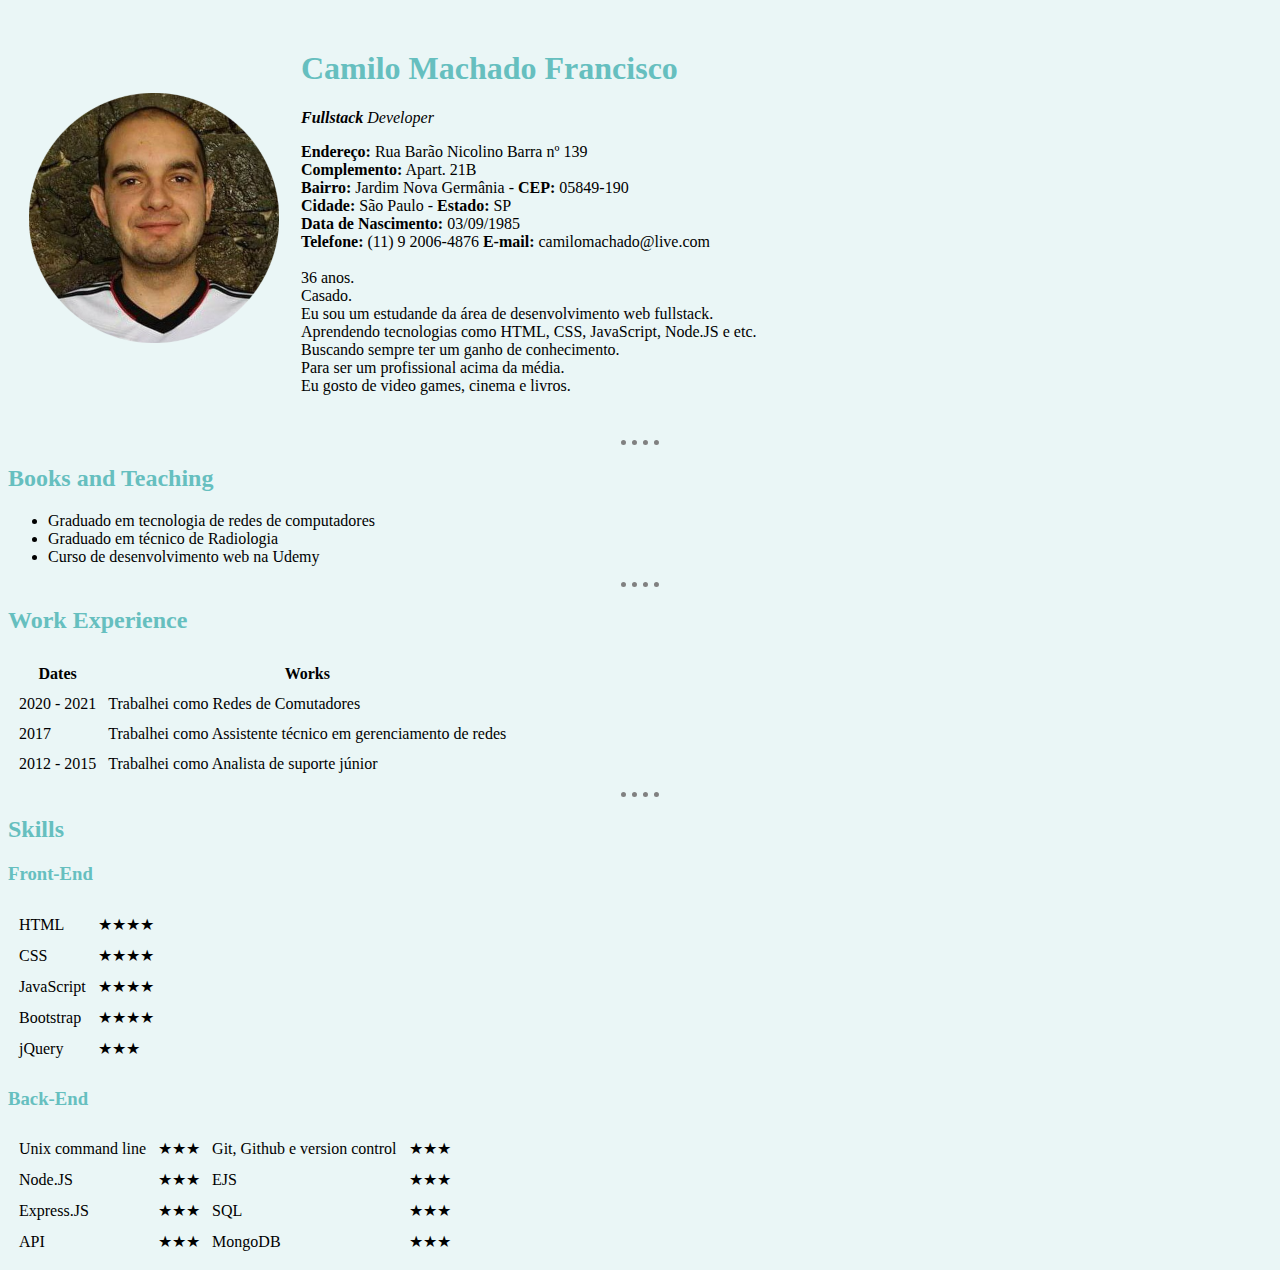
<file: index.html>
<!DOCTYPE html>
<html lang="en">
  <head>
    <meta charset="UTF-8" />
    <meta http-equiv="X-UA-Compatible" content="IE=edge" />
    <meta name="viewport" content="width=device-width, initial-scale=1.0" />
    <title>Camilo's Curriculum vitae Site</title>
    <link rel="stylesheet" href="css/styles.css" />
  </head>
  <body>
    <table cellspacing="20">
      <tr>
        <td><img src="images/Eu.png" alt="Foto do perfil" /></td>
        <td>
          <h1>Camilo Machado Francisco</h1>
          <p>
            <em> <strong>Fullstack</strong> Developer </em>
          </p>
          <p>
            <b>Endereço:</b> Rua Barão Nicolino Barra nº 139<br />
            <b>Complemento:</b> Apart. 21B<br />
            <b>Bairro:</b> Jardim Nova Germânia - <b>CEP:</b> 05849-190<br />
            <b>Cidade:</b> São Paulo - <b>Estado:</b> SP<br />
            <b>Data de Nascimento:</b> 03/09/1985<br />
            <b>Telefone:</b> (11) 9 2006-4876 <b>E-mail:</b> camilomachado@live.com<br />
            <br />
            36 anos.<br />
            Casado.<br /> 
            Eu sou um estudande da área de desenvolvimento web fullstack.<br />
            Aprendendo tecnologias como HTML, CSS, JavaScript, Node.JS e etc.<br />
            Buscando sempre ter um ganho de conhecimento. <br />
            Para ser um profissional acima da média. <br />
            Eu gosto de video games, cinema e livros.
          </p>
        </td>
      </tr>
    </table>
    <hr />
    <h2>Books and Teaching</h2>
    <ul>
      <li>Graduado em tecnologia de redes de computadores</li>
      <li>Graduado em técnico de Radiologia</li>
      <li>Curso de desenvolvimento web na Udemy</li>
    </ul>
    <hr />
    <h2>Work Experience</h2>
    <table cellspacing="10">
      <thead>
        <th>Dates</th>
        <th>Works</th>
      </thead>
      <tbody>
        <tr>
          <td>2020 - 2021</td>
          <td>Trabalhei como Redes de Comutadores</td>
        </tr>
        <tr>
          <td>2017</td>
          <td>Trabalhei como Assistente técnico em gerenciamento de redes</td>
        </tr>
        <tr>
          <td>2012 - 2015</td>
          <td>Trabalhei como Analista de suporte júnior</td>
        </tr>
      </tbody>
    </table>
    <hr />
    <h2>Skills</h2>
    <h3>Front-End</h3>
    <table cellspacing="10">
      <tr>
        <td>HTML</td>
        <td>★★★★</td>
      </tr>
      <tr>
        <td>CSS</td>
        <td>★★★★</td>
      </tr>
      <tr>
        <td>JavaScript</td>
        <td>★★★★</td>
      </tr>
      <tr>
        <td>Bootstrap</td>
        <td>★★★★</td>
      </tr>
      <tr>
        <td>jQuery</td>
        <td>★★★</td>
      </tr>
    </table>
    <h3>Back-End</h3>
    <table cellspacing="10">
      <tr>
        <td>Unix command line</td>
        <td>★★★</td>
        
        <td>Git, Github e version control</td>
        <td>★★★</td>
      </tr>
      <tr>
        <td>Node.JS</td>
        <td>★★★</td>
        
        <td>EJS</td>
        <td>★★★</td>
      </tr>
      <tr>
        <td>Express.JS</td>
        <td>★★★</td>
        
        <td>SQL</td>
        <td>★★★</td>
      </tr>
      <tr>
        <td>API</td>
        <td>★★★</td>
      
        <td>MongoDB</td>
        <td>★★★</td>
      </tr>
    </table>
  </body>
</html>
</file>
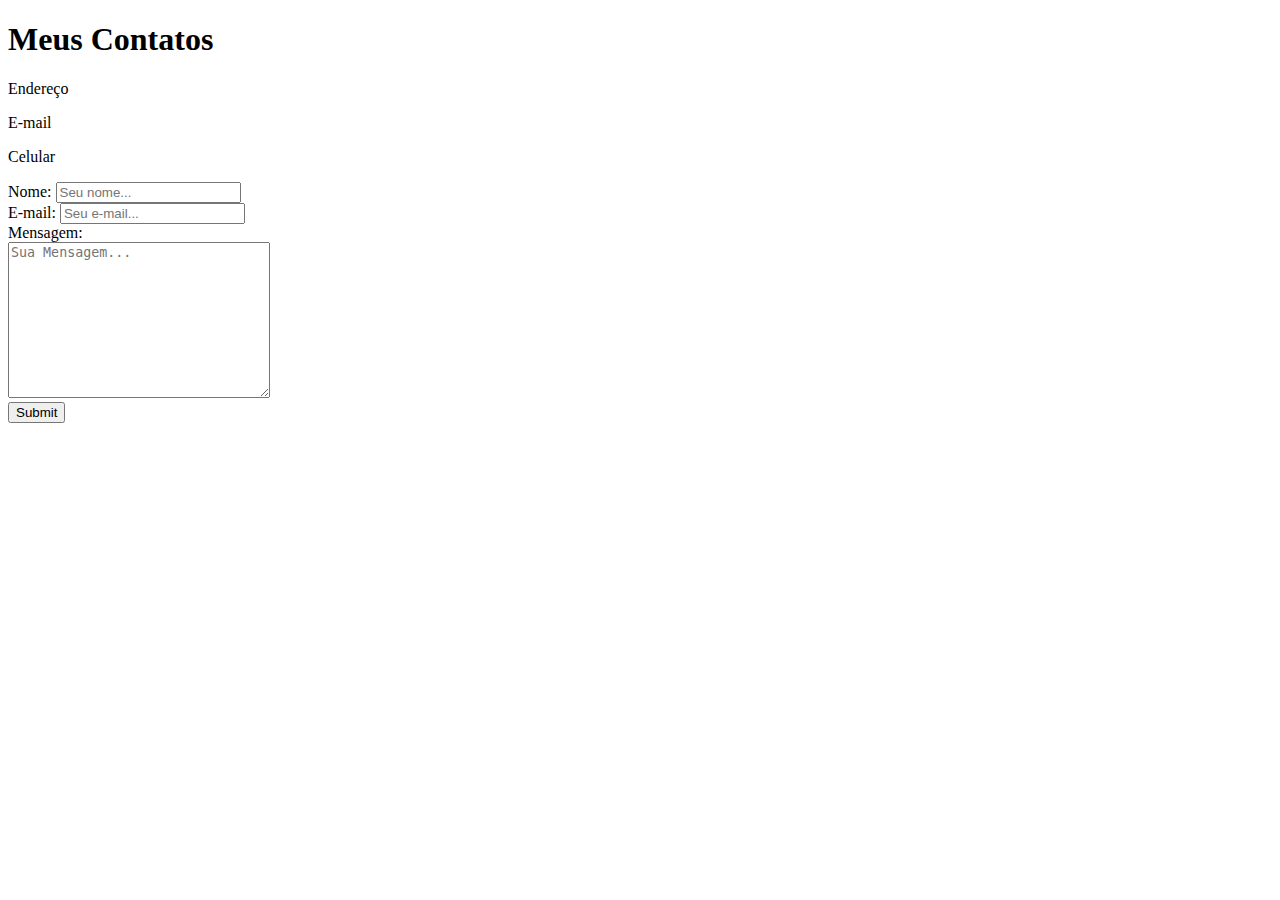
<file: contato.html>
<!DOCTYPE html>
<html lang="en">
  <head>
    <meta charset="UTF-8" />
    <meta http-equiv="X-UA-Compatible" content="IE=edge" />
    <meta name="viewport" content="width=device-width, initial-scale=1.0" />
    <title>Document</title>
  </head>
  <body>
    <h1>Meus Contatos</h1>
    <p>Endereço</p>
    <p>E-mail</p>
    <p>Celular</p>

    <form action="mailto:" method="post" enctype="text/plain">
      <label>Nome:</label>
      <input type="text" name="Nome" value="" placeholder="Seu nome..." />
      <br />
      <label>E-mail:</label>
      <input type="email" name="Email" value="" placeholder="Seu e-mail..." />
      <br />
      <label>Mensagem:</label> <br />
      <textarea
        name="Mensagem"
        id=""
        cols="30"
        rows="10"
        placeholder="Sua Mensagem..."
      ></textarea>
      <br />
      <input type="submit" />
    </form>
  </body>
</html>
</file>
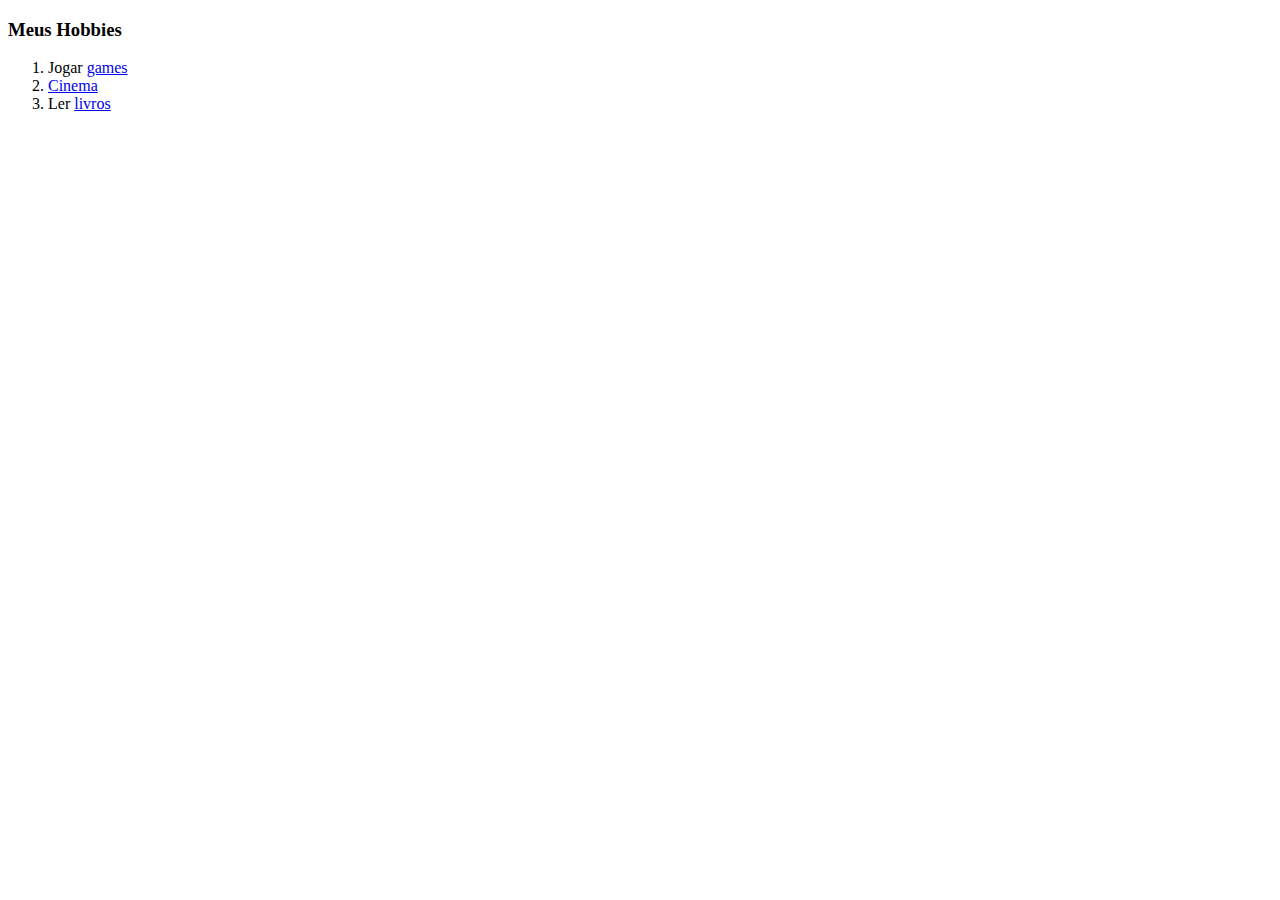
<file: hobbies.html>
<!DOCTYPE html>
<html lang="en">
  <head>
    <meta charset="UTF-8" />
    <meta http-equiv="X-UA-Compatible" content="IE=edge" />
    <meta name="viewport" content="width=device-width, initial-scale=1.0" />
    <title>Document</title>
  </head>
  <body>
    <h3>Meus Hobbies</h3>
    <ol>
      <li>
        Jogar
        <a href="https://store.steampowered.com/app/1259420/Days_Gone/"
          >games</a
        >
      </li>
      <li>
        <a href="https://www.adorocinema.com/filmes/filme-211012/">Cinema</a>
      </li>
      <li>
        Ler
        <a
          href="https://www.livrariasfamiliacrista.com.br/pense-aprenda-e-tenha-sucesso-dra-caroline-leaf.html"
          >livros</a
        >
      </li>
    </ol>
  </body>
</html>
</file>
<file: css/styles.css>
body {
  background-color: #eaf6f6;
}

hr {
  border-color: gray;
  border-style: none;
  border-top-style: dotted;
  border-width: 5px;
  width: 3%;
}

h1 {
  color: #66bfbf;
}

h2{
  color: #66bfbf;
}

h3 {
  color: #66bfbf;
}
</file>
